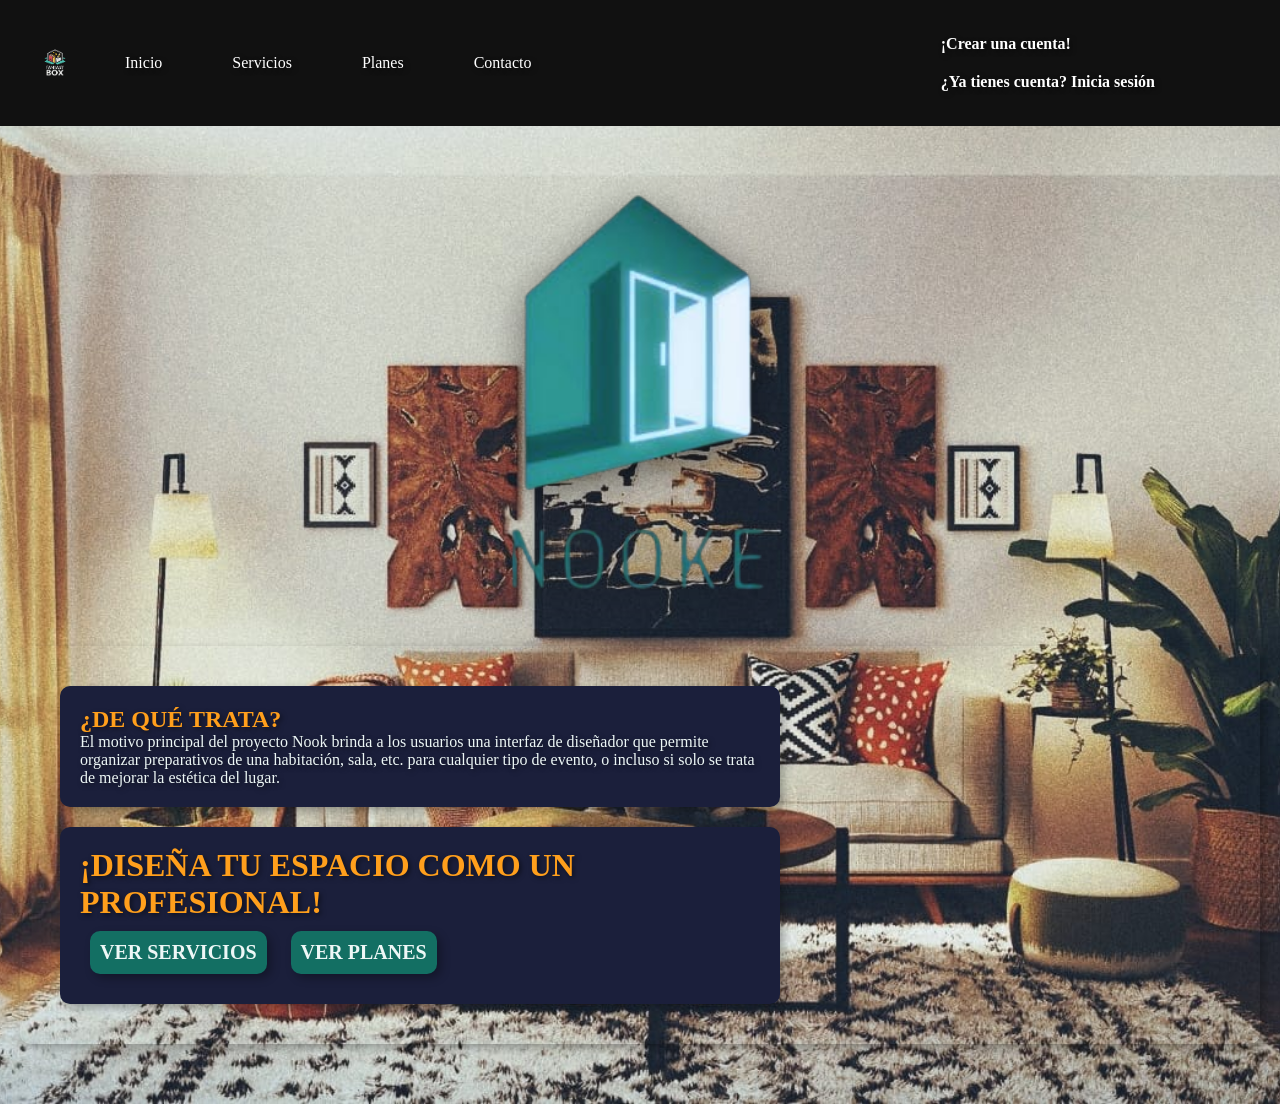
<file: index.html>
<!DOCTYPE html>
<html lang="es">
<head>
  <meta charset="UTF-8">
  <meta name="viewport" content="width=device-width, initial-scale=1.0">
  <title>Nooke - Diseña tu espacio</title>
  <link rel="stylesheet" href="CSS/index.css">
  <link rel="stylesheet" href="styles.css">
  <script src="script.js"></script>

  <header class="encabezado">
    <!-- Logo a la izquierda -->
    <img src="assets/fb p.png" alt="Logo fantasy box" class="fantasy box" >
  
    <!-- Menú o enlaces al centro -->
    <nav class="menu">
      <a href="index.html" class="btn-menu">Inicio</a>
      <a href="html/servicios.html" class="btn-menu">Servicios</a>
      <a href="html/planes.html" class="btn-menu">Planes</a>
      <a href="html/contacto.html" class="btn-menu">Contacto</a>
    </nav>
    <nav>
      <nav class="cuentas">
        <a href="html/Registrarse.html" class="btn-menu">¡Crear una cuenta!</a>
    </nav>
    <nav>
      <a href="html/inSesion.html" class="btn-menu">¿Ya tienes cuenta? Inicia sesión</a>
    </nav>
  </nav>

<i class="fa-brands fa-instagram"></i>
<i class="fa-brands fa-youtube"></i>
<i class="fa-brands fa-facebook"></i>
  </header>
</head>
<body>
       <img src="assets/nooke g.png" class="nooke-logo">

    <!-- Contenido principal -->
    <div class="content">
      <div class="info">
        <h2>¿DE QUÉ TRATA?</h2>
        <p>
          El motivo principal del proyecto Nook brinda a los usuarios una interfaz de diseñador 
          que permite organizar preparativos de una habitación, sala, etc. para cualquier tipo de evento, 
          o incluso si solo se trata de mejorar la estética del lugar.
        </p>
      </div>

      <div class="botones">
        <h1>¡DISEÑA TU ESPACIO COMO UN PROFESIONAL!</h1>
        <button onclick="location.href='html/servicios.html'">VER SERVICIOS</button>
        <button onclick="location.href='html/planes.html'">VER PLANES</button>
      </div>
    </div>

    <!-- Redes sociales -->
    <footer>
      <nav class="redes">
        <a href="#" class="icon"><i class="fab fa-instagram"></i></a>
        <a href="#" class="icon"><i class="fab fa-facebook-f"></i></a>
      </nav>
      <nav class="links">

      </nav>
    </footer>

</body>
</html>
</file>
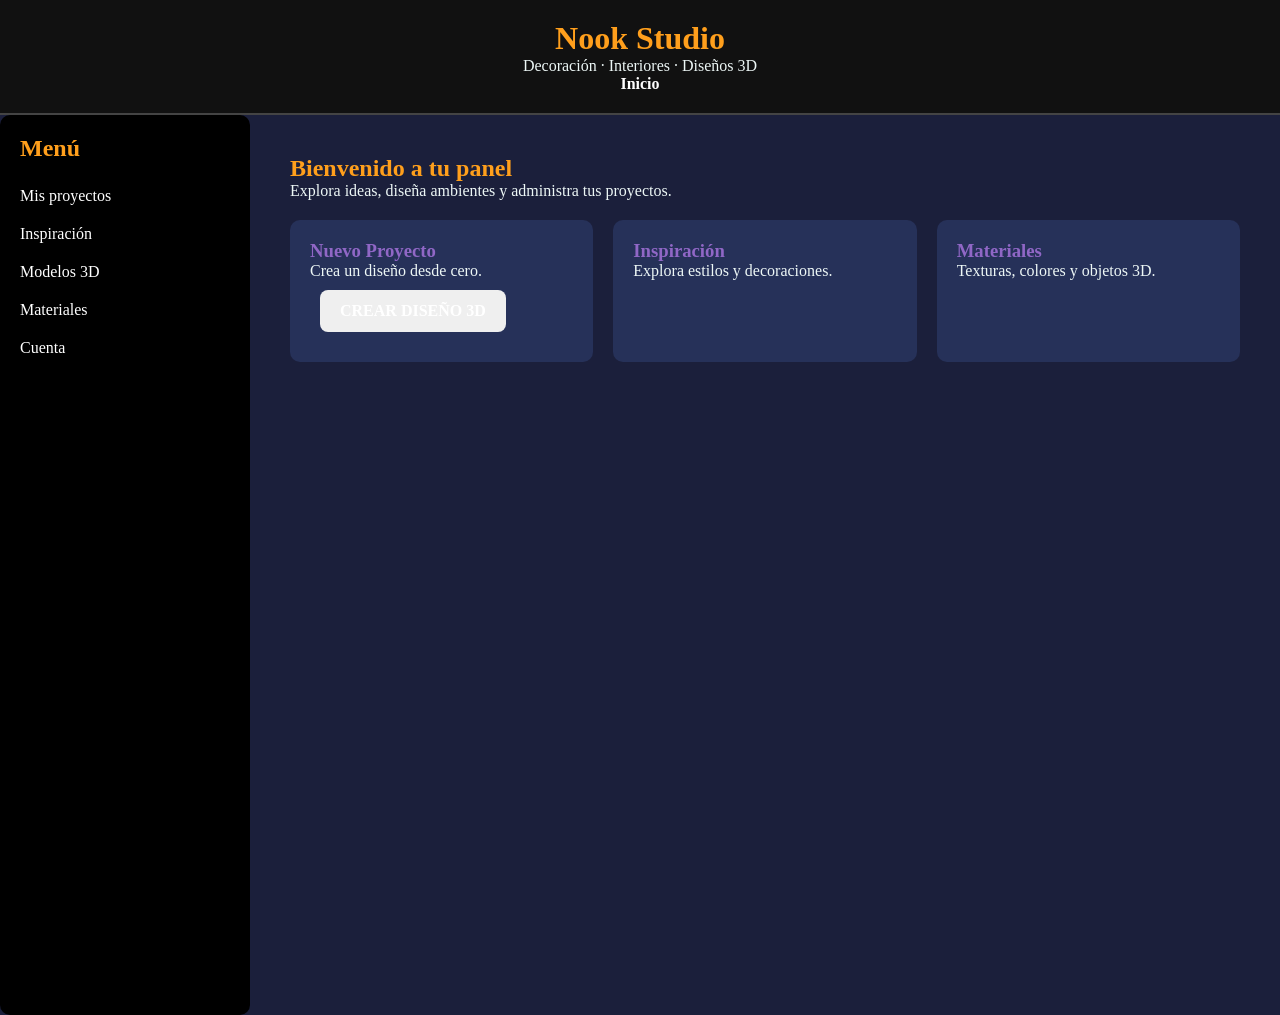
<file: biblioteca.html>
<!DOCTYPE html>
<html lang="es">
<head>
    <meta charset="UTF-8">
    <title>Nook Studio - Panel</title>
    <link rel="stylesheet" href="/CSS/dashboard.css">
    <link rel="stylesheet" href="/CSS/styles.css">
</head>

<body>

    <header class="top">
        <h1>Nook Studio</h1>
        <p>Decoración · Interiores · Diseños 3D</p>
        <nav>
            <a href="index.html" class="btn-menu">Inicio</a>
        </nav>
    </header>

    <div class="layout">

        <aside class="sidebar">
            <h2>Menú</h2>
            <ul>
                <li>Mis proyectos</li>
                <li>Inspiración</li>
                <li>Modelos 3D</li>
                <li>Materiales</li>
                <li>Cuenta</li>
            </ul>
        </aside>

        <main class="main">
            <h2>Bienvenido a tu panel</h2>
            <p>Explora ideas, diseña ambientes y administra tus proyectos.</p>

            <div class="cards-container">
                <div class="card">
                    <h3>Nuevo Proyecto</h3>
                    <p>Crea un diseño desde cero.</p>
                    <button class="btn-menu"  href="DISEÑO2D.html" btn verde onclick="abrirDiseno3D()">CREAR DISEÑO 3D</button>
                </div>

                <div class="card">
                    <h3>Inspiración</h3>
                    <p>Explora estilos y decoraciones.</p>
                </div>

                <div class="card">
                    <h3>Materiales</h3>
                    <p>Texturas, colores y objetos 3D.</p>
                </div>
            </div>
        </main>

    </div>

</body>
</html>
</file>
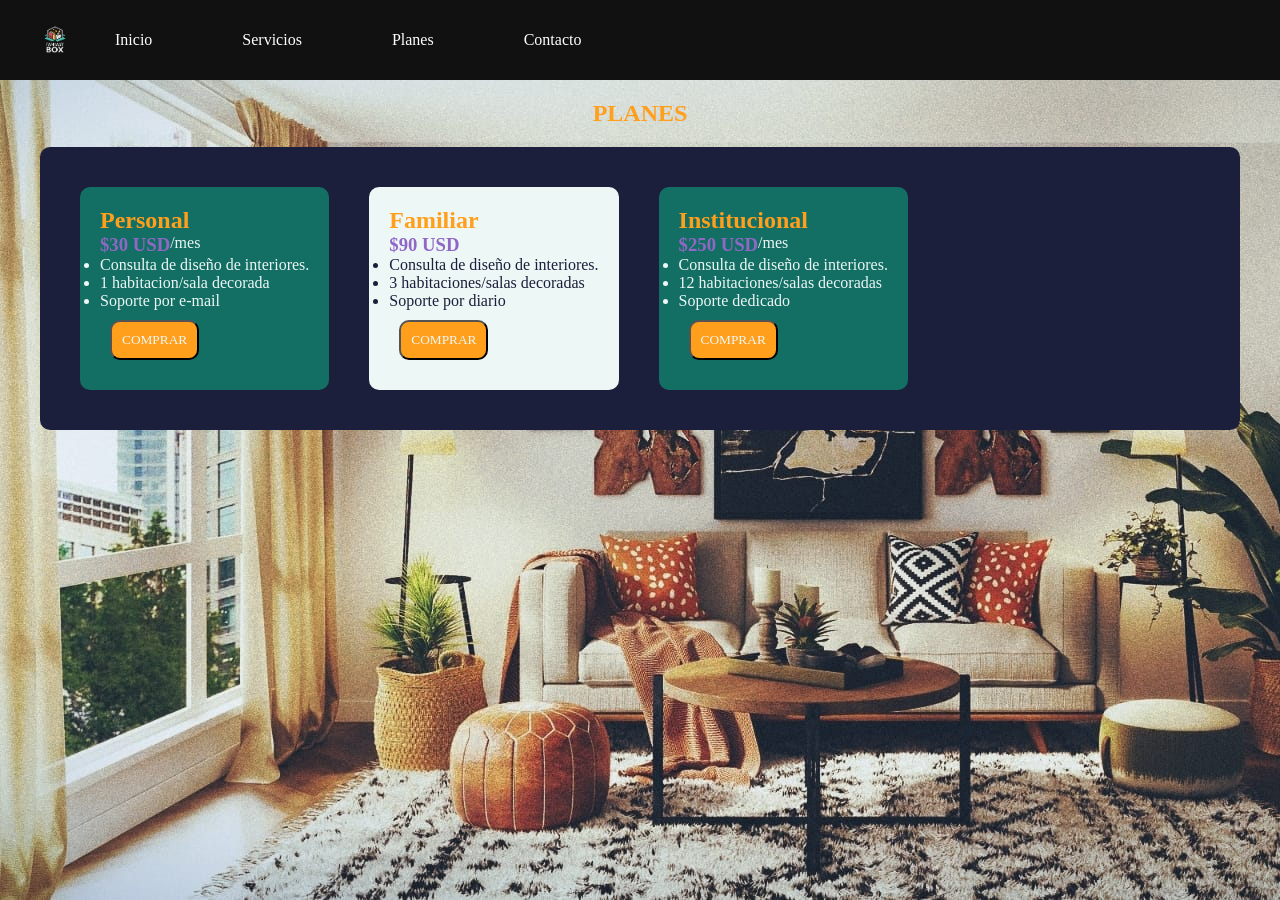
<file: planes.html>
<!DOCTYPE html>
<html lang="en">
<head>
    <meta charset="UTF-8">
    <meta http-equiv="X-UA-Compatible" content="IE=edge">
    <meta name="viewport" content="width=device-width, initial-scale=1.0">
    <title>Document</title>
    <link rel="stylesheet" href="/CSS/style planes.css">
    <link rel="stylesheet" href="/CSS/styles.css">
    
    <header class="encabezado">
        <!-- Logo a la izquierda -->
        <img src="assets/fb p.png" alt="Logo fantasy box" class="fantasy box">
      
        <!-- Menú o enlaces al centro -->
        <nav class="menu">
          <a href="index.html" class="btn-menu">Inicio</a>
          <a href="servicios.html" class="btn-menu">Servicios</a>
          <a href="planes.html" class="btn-menu">Planes</a>
          <a href="contacto.html" class="btn-menu">Contacto</a>
        </nav>
    
    <i class="fa-brands fa-instagram"></i>
    <i class="fa-brands fa-youtube"></i>
    <i class="fa-brands fa-facebook"></i>
      </header>
</head>
<body>
    <nav class="content">
        <h1>PLANES</h1>
    <div class="planes">
        <div class="plan1">
            <h2>Personal</h2>
            <div class="precio1">
                <h3>$30 USD</h3>
                <p>/mes</p>
            </div>
            <ul>
                <li>Consulta de diseño de interiores.</li>
                <li>1 habitacion/sala decorada</li>
                <li>Soporte por e-mail</li>
            </ul>
            <button type="submit" class="plan1B">COMPRAR</button>
        </div>
        <div class="plan2">
            <h2>Familiar</h2>
            <div class="precio2">
                <h3>$90 USD</h3>
                <p>/mes</p>
            </div>
            <ul>
                <li>Consulta de diseño de interiores.</li>
                <li>3 habitaciones/salas decoradas</li>
                <li>Soporte por diario</li>
            </ul>
            <button type="submit" class="plan2B">COMPRAR</button>
        </div>
        <div class="plan3">
            <h2>Institucional</h2>
            <div class="precio3">
                <h3>$250 USD</h3>
                <p>/mes</p>
            </div>
            <ul>
                <li>Consulta de diseño de interiores.</li>
                <li>12 habitaciones/salas decoradas</li>
                <li>Soporte dedicado</li>
            </ul>
            <button type="submit" class="plan3B">COMPRAR</button>
        </div>
    </div>
    </div>
    </nav>
    <script src="js\script.js"></script>
</body>
</html>
</file>
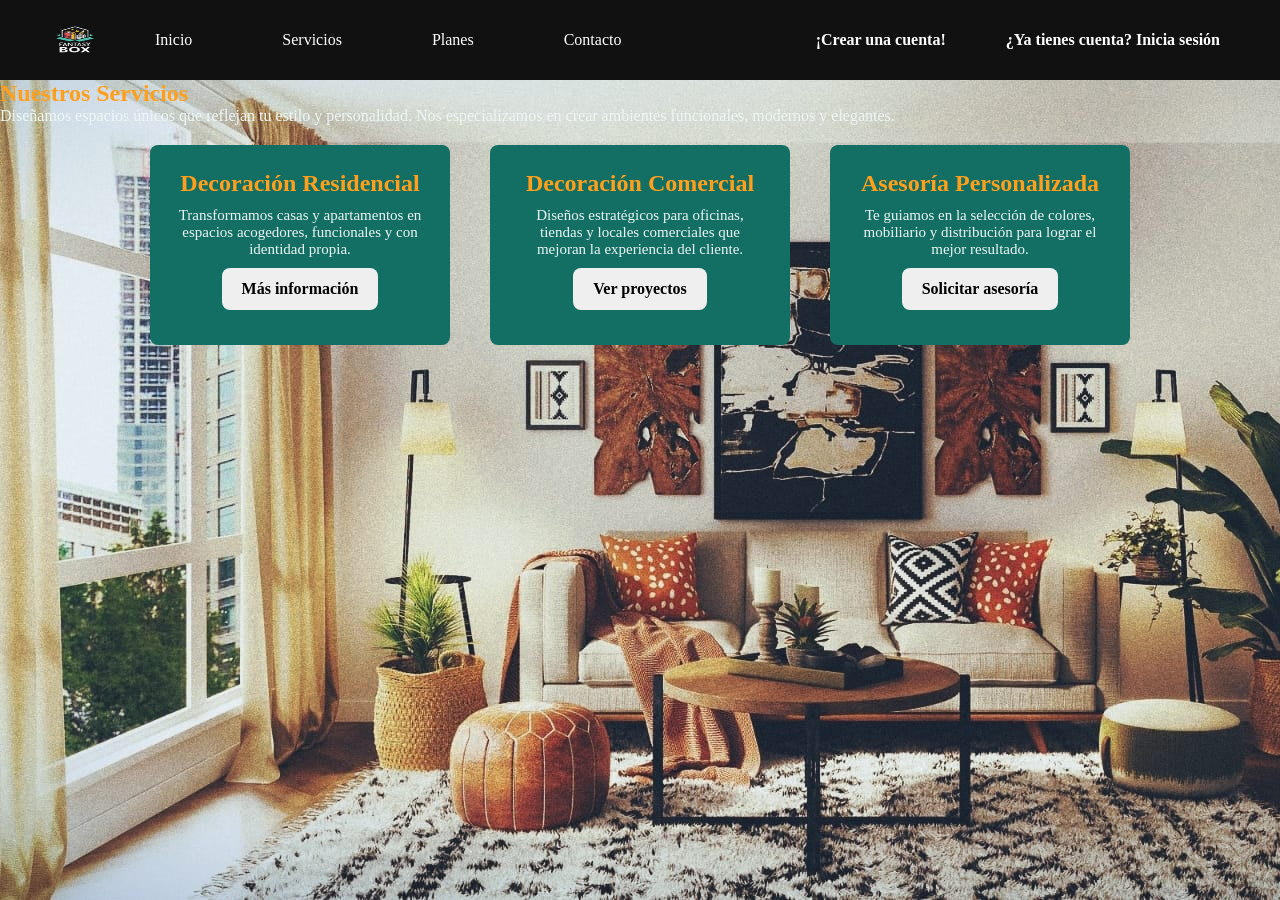
<file: servicios.html>
<!DOCTYPE html>
<html lang="es">
<head>
  <meta charset="UTF-8">
  <title>Servicios | Decoraciones de Interiores</title>

  <link rel="stylesheet" href="/CSS/servicios.css">
  <link rel="stylesheet" href="/CSS/styles.css">
</head>
 <!-- ENCABEZADO -->
 <header class="encabezado">
  <!-- Logo -->
  <img src="/assets/fb p.png" alt="Logo Fantasy Box" class="fantasy-box">

  <!-- Menú -->
  <nav class="menu">
    <a href="index.html" class="btn-menu">Inicio</a>
    <a href="servicios.html" class="btn-menu">Servicios</a>
    <a href="planes.html" class="btn-menu">Planes</a>
    <a href="contacto.html" class="btn-menu">Contacto</a>
  </nav>
  <nav>
    <div class="cuentas">
      <a href="Registrarse.html" class="btn-menu">¡Crear una cuenta!</a>
  </nav>
  <nav>
    <a href="inSesion.html" class="btn-menu">¿Ya tienes cuenta? Inicia sesión</a>
  </nav>
    </div>
  
</header>

<body>

  <!-- INFO SERVICIOS -->
  <section class="info">
    <h1>Nuestros Servicios</h1>
    <p>
      Diseñamos espacios únicos que reflejan tu estilo y personalidad.
      Nos especializamos en crear ambientes funcionales, modernos y elegantes.
    </p>
  </section>

  <!-- SERVICIOS -->
  <section class="servicios">

    <div class="servicio">
      <h2>Decoración Residencial</h2>
      <p>
        Transformamos casas y apartamentos en espacios acogedores,
        funcionales y con identidad propia.
      </p>
      <button class="btn naranja">Más información</button>
    </div>

    <div class="servicio">
      <h2>Decoración Comercial</h2>
      <p>
        Diseños estratégicos para oficinas, tiendas y locales comerciales
        que mejoran la experiencia del cliente.
      </p>
      <button class="btn morado">Ver proyectos</button>
    </div>

    <div class="servicio">
      <h2>Asesoría Personalizada</h2>
      <p>
        Te guiamos en la selección de colores, mobiliario y distribución
        para lograr el mejor resultado.
      </p>
      <button class="btn naranja">Solicitar asesoría</button>
    </div>

  </section>

</body>
</html>
</file>
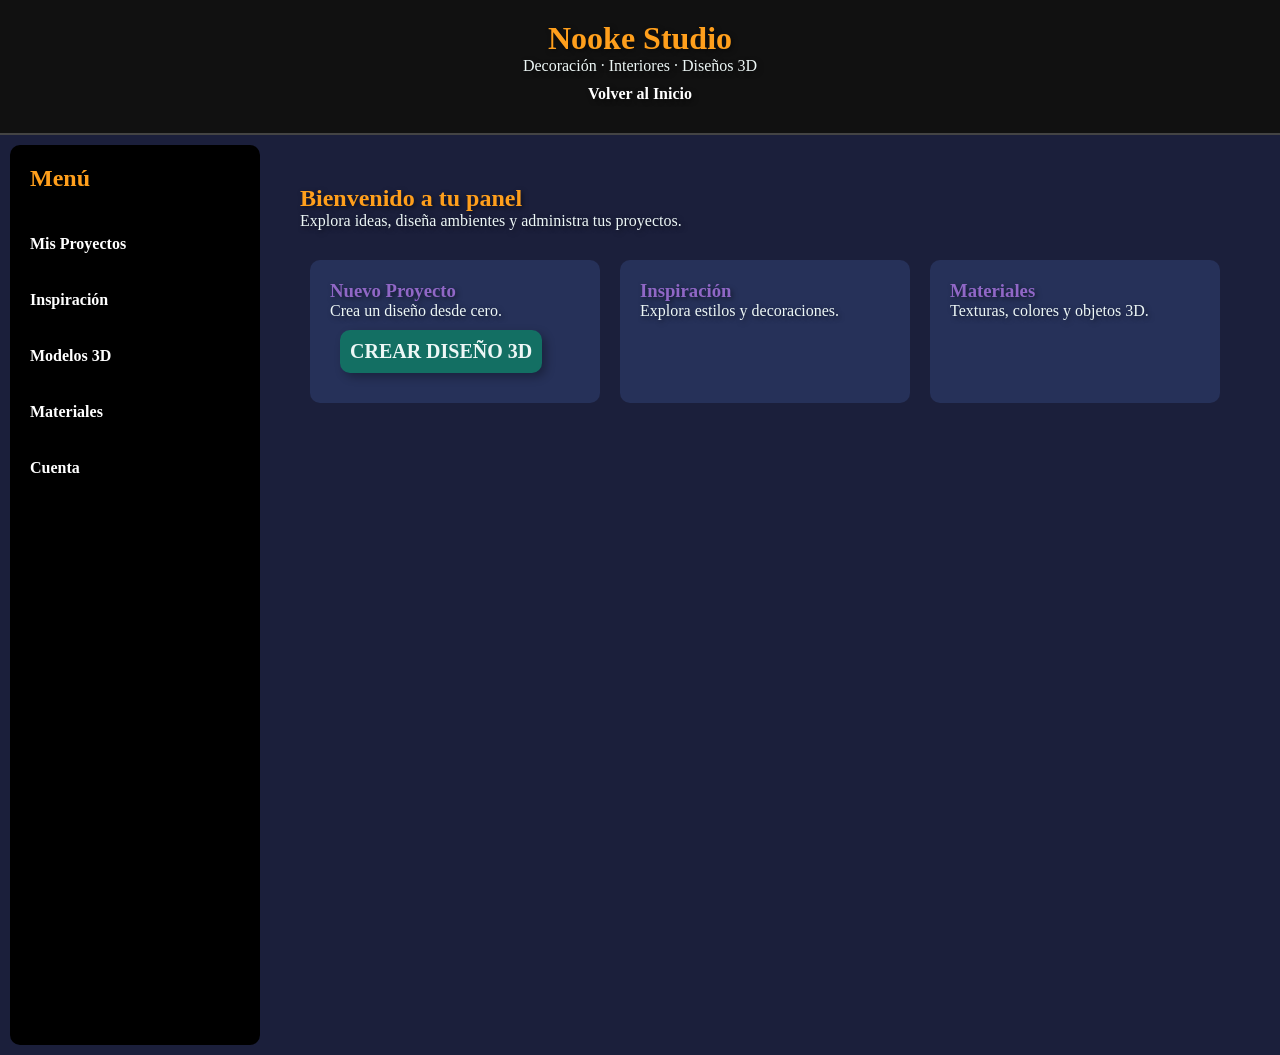
<file: html/biblioteca.html>
<!DOCTYPE html>
<html lang="es">
<head>
    <meta charset="UTF-8">
    <title>Nook Studio - Panel</title>
    <link rel="stylesheet" href="../CSS/dashboard.css">
    <link rel="stylesheet" href="../styles.css">
</head>

<body>

    <header class="top">
        <h1>Nooke Studio</h1>
        <p>Decoración · Interiores · Diseños 3D</p>
        <nav>
            <a href="../index.php" class="btn-menu">Volver al Inicio</a>
        </nav>
    </header>

    <nav class="layout">

        <aside class="sidebar">
            <h2>Menú</h2>
            <ul>
                <a href="../php/mis_proyectos.php" class="btn-menu"><li>Mis Proyectos</li></a>
                <a href="../html/inspiracion.html" class="btn-menu"><li>Inspiración</li></a>
                <a href="../html/modelos_3d.html" class="btn-menu"><li>Modelos 3D</li></a>
                <a href="../html/materiales.html" class="btn-menu"><li>Materiales</li></a>
                <a href="../html/cuenta.html" class="btn-menu"><li>Cuenta</li></a>
            </ul>
        </aside>

        <main class="main">
            <h2>Bienvenido a tu panel</h2>
            <p>Explora ideas, diseña ambientes y administra tus proyectos.</p>

            <nav class="cards-container">
                <nav class="card">
                    <h3>Nuevo Proyecto</h3>
                    <p>Crea un diseño desde cero.</p>
                    <button onclick="location.href='../html/DISEÑO2D.html'">CREAR DISEÑO 3D</button>
                </nav>

                <nav class="card">
                    <h3>Inspiración</h3>
                    <p>Explora estilos y decoraciones.</p>
                </nav>

                <nav class="card">
                    <h3>Materiales</h3>
                    <p>Texturas, colores y objetos 3D.</p>
                </nav>
            </nav>
        </main>

    </nav>

</body>
</html>
</file>
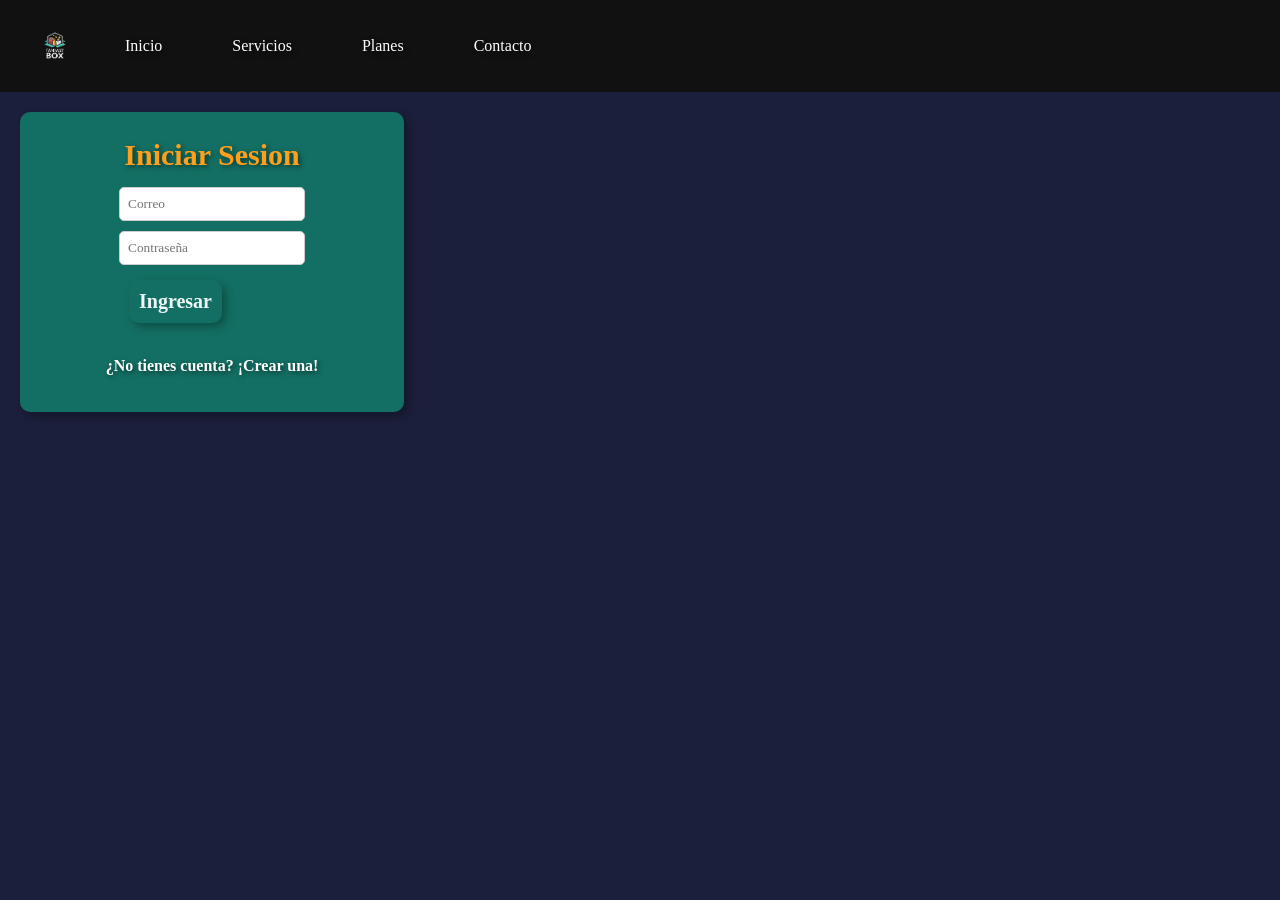
<file: html/inSesion.html>
<!DOCTYPE html>
<html lang="en">
<head>
    <meta charset="UTF-8">
    <meta name="viewport" content="width=device-width, initial-scale=1.0">
    <title>Document</title>
</head>
<link rel="stylesheet" href="../CSS/inSesionStyle.css">
<link rel="stylesheet" href="../styles.css">

  <header class="encabezado">
    <!-- Logo a la izquierda -->
    <img src="../assets/fb p.png" alt="Logo fantasy box" class="fantasy box" >
  
    <!-- Menú o enlaces al centro -->
    <nav class="menu">
      <a href="../index.html" class="btn-menu">Inicio</a>
      <a href="../html/servicios.html" class="btn-menu">Servicios</a>
      <a href="../html/planes.html" class="btn-menu">Planes</a>
      <a href="../html/contacto.html" class="btn-menu">Contacto</a>
    </nav>

<i class="fa-brands fa-instagram"></i>
<i class="fa-brands fa-youtube"></i>
<i class="fa-brands fa-facebook"></i>
  </header>
  
<body>
    <div class="cont">
        <h2>Iniciar Sesion</h2>
        <form id="loginForm">
    <input type="email" id="loginEmail" placeholder="Correo" required><br>
    <input type="password" id="loginPassword" placeholder="Contraseña" required><br>
    <button type="submit">Ingresar</button>
  </form>

  <nav class="cuentas">
        <a href="Registrarse.html" class="btn-menu">¿No tienes cuenta? ¡Crear una!</a>
  </nav>
    </div>

    <script>
    document.getElementById("loginForm").addEventListener("submit", function(e){
      e.preventDefault();
      const email = document.getElementById("loginEmail").value;
      const password = document.getElementById("loginPassword").value;

      const storedEmail = localStorage.getItem("userEmail");
      const storedPassword = localStorage.getItem("userPassword");

      if(email === storedEmail && password === storedPassword){
        alert("Inicio de sesión exitoso!");
        window.location.href = "biblioteca.html"; // Redirige a otra página
      } else {
        alert("Correo o contraseña incorrectos");
      }
    });
  </script>

</body>
</html>
</file>
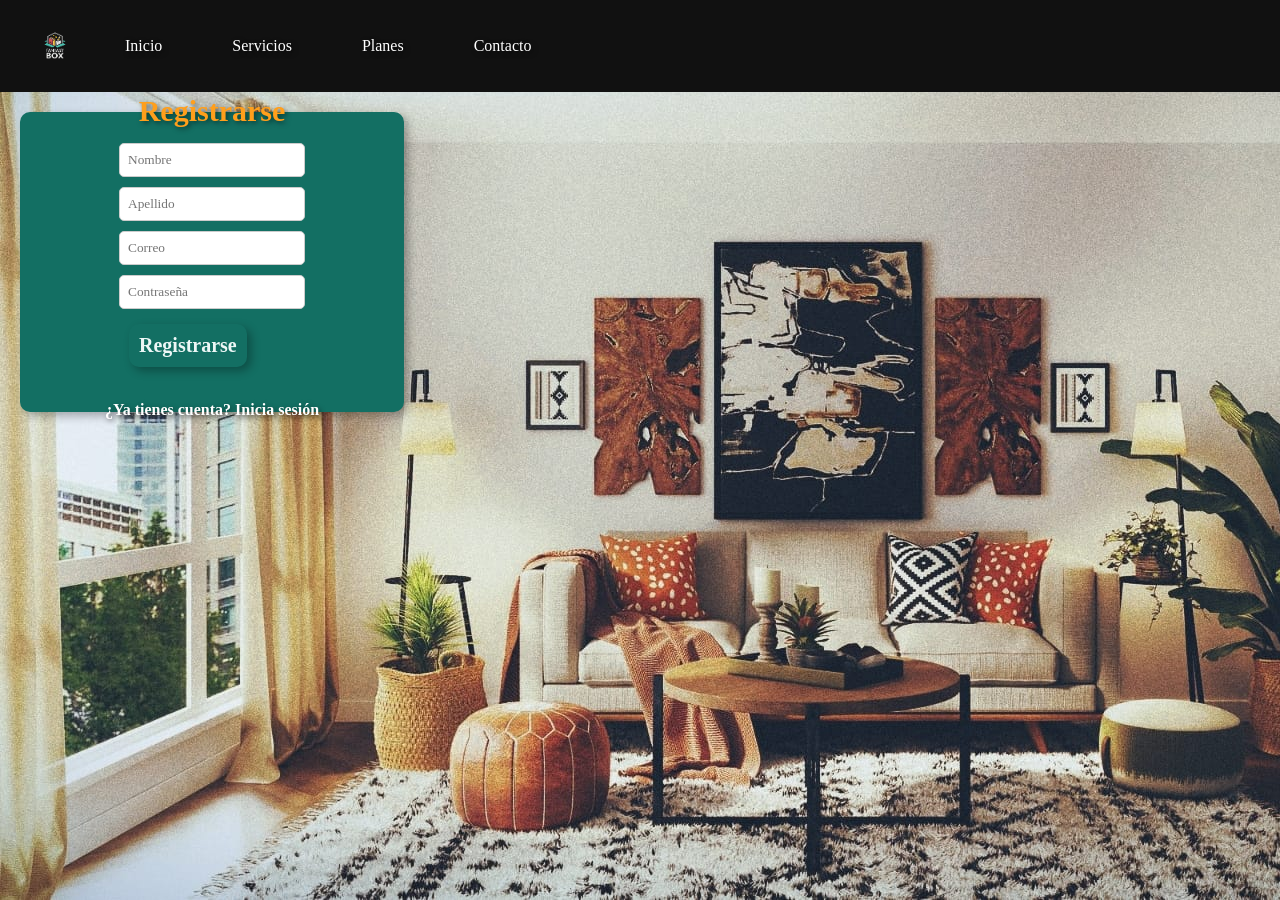
<file: html/Registrarse.html>
<!DOCTYPE html>
<html lang="en">
<head>
    <meta charset="UTF-8">
    <meta name="viewport" content="width=device-width, initial-scale=1.0">
    <title>Document</title>
</head>
<link rel="stylesheet" href="../CSS/Registrarse.css">
<link rel="stylesheet" href="../styles.css">

  <header class="encabezado">
    <!-- Logo a la izquierda -->
    <img src="../assets/fb p.png" alt="Logo fantasy box" class="fantasy box" >
  
    <!-- Menú o enlaces al centro -->
    <nav class="menu">
      <a href="../index.html" class="btn-menu">Inicio</a>
      <a href="../html/servicios.html" class="btn-menu">Servicios</a>
      <a href="../html/planes.html" class="btn-menu">Planes</a>
      <a href="../html/contacto.html" class="btn-menu">Contacto</a>
    </nav>
    <nav>

<i class="fa-brands fa-instagram"></i>
<i class="fa-brands fa-youtube"></i>
<i class="fa-brands fa-facebook"></i>
  </header>

<body>
    <div class="cont">
        <h2>Registrarse</h2>
       <form id="registerForm">
            <input type="nombre" id="nombre" placeholder="Nombre" required><br>
            <input type="apellido" id="apellido" placeholder="Apellido" required><br>
            <input type="email" id="email" placeholder="Correo" required><br>
            <input type="password" id="password" placeholder="Contraseña" required><br>
            <button type="submit">Registrarse</button>
  </form>

  <nav class="cuentas">
      <a href="inSesion.html" class="btn-menu">¿Ya tienes cuenta? Inicia sesión</a>
    </nav>
  </nav>


    <script>
    document.getElementById("registerForm").addEventListener("submit", function(e){
      e.preventDefault();
      const email = document.getElementById("email").value;
      const password = document.getElementById("password").value;

      // Guardar en LocalStorage
      localStorage.setItem("userEmail", email);
      localStorage.setItem("userPassword", password);

      alert("Registro exitoso!");
    });
  </script>

</body>
</html>
</file>
<file: CSS/index.css>
/* Fondo general con gradiente */
body {
  background-image: url('../assets/background.jpeg'), linear-gradient(135deg, #1b1f3b, #2c3e50);
  background-size: cover;
  background-position: center;
  color: white;
}

/* Logo Nooke gigante */
.nooke-logo {
  display: block;
  margin: 50px auto 20px;
  max-width: 400px;
  width: 80%;
  filter: drop-shadow(0 10px 20px rgba(0,0,0,0.5));
  animation: float 4s ease-in-out infinite;
}

@keyframes float {
  0% { transform: translateY(0px); }
  50% { transform: translateY(-15px); }
  100% { transform: translateY(0px); }
}

.info, .botones{
    padding: 20px;
    margin: 20px;
    justify-self: center;
    justify-content: center;
    background-color: #1b1f3b;
    border-radius: 10px;
    width: 60%;
  }
</file>
<file: styles.css>
* {
  margin: 0;
  padding: 0;
  box-sizing: border-box;
}

html {
  scroll-behavior: smooth;
  overflow-x: hidden; /* Evita el scroll horizontal */
}

  body{
    text-shadow: 2px 2px 5px rgba(0,0,0,0.5);
    box-sizing: border-box;
    margin: 0;
    padding: 0;
    font-family: Bahnschrift Condensed;
    overflow-x: hidden; /* Evita el scroll horizontal (barrita de abajo) */
  }
  h1{
    color:#ff9f1c;
  }
  h2{
    color:#ff9f1c;
  }
  h3{
    color: #9067c6;
  }
  p{
    color: #edf7f6;
  }
  label{
    color: #edf7f6;
    text-shadow: 2px 2px 5px rgba(0,0,0,0.5);
    font-weight: bold;
  }
  div{
    border-radius: 10px;
    justify-content: center;
    align-items: center;
    margin: 20px;
    padding: 20px;
    box-shadow: 4px 4px 10px rgba(0,0,0,0.3);
    transition: all 0.8s ease;
  }
  div:hover{
    transform: scale(1.03);
  }
  nav{
    padding: 10px;
  }
  button{
    font-family: Bahnschrift Condensed;
    border-radius: 10px;
    padding: 10px;
    margin: 10px;
    font-weight: bold;
    font-size: 20px;
    background-color: #136f63;
    color: #edf7f6;
    cursor: pointer;
    transition: 0.3s;
    border: none;
    box-shadow: 4px 4px 10px rgba(0,0,0,0.3);
  }
  button:hover{
    background-color: #edf7f6;
    color:#136f63; 
    transform: scale(1.03);
  }
  table { 
    border-collapse: collapse; 
    margin-top: 20px; 
  }
  th, td { 
    border: 1px solid #111; 
    padding: 8px; 
    text-align: left; 
  }
  input, select {
    padding: 8px;
    margin: 5px 0;
    border-radius: 5px;
    border: 1px solid #ccc;
    width: 100%;
    box-sizing: border-box;
    font-family: bahnschrift condensed;
  }

  /* ENCABEZADO */
  .encabezado {
    background-color: #111;
    display: flex;
    align-items: center;
    justify-content: space-between;
    padding: 15px 30px;
    position: relative;
    color: white;
    width: 100%;
    height: 10%;
  }
  .encabezado i {
    margin-left: 15px;
    font-size: 20px;
    color: white;
    cursor: pointer;
  }
  .menu{
    text-align: center;
    flex-grow: 1;
  }
  .encabezado img {
    height: 50px;
  }
  
  .menu a {
    margin: 0 15px;
    text-decoration: none;
    color: white;
    font-weight: 500;
  }
  
  /* LOGO */
  .fantasy-box {
    width: 90px;
  }
  
  /* MENÚ */
  .menu {
    display: flex;

  }
  
  .menu a {
    margin: 0 15px;
    text-decoration: none;
    color: white;
    font-weight: 500;
  }
  
  .btn-menu {
    text-decoration: none;
    color: white;
    font-weight: bold;
    padding: 8px 15px;
    border-radius: 5px;
  }
  
  .btn-menu:hover {
    background-color: #A259FF;
  }
  
  /* CUERPO PRINCIPAL */
  .fondo {
    padding: 40px 20px;
    min-height: 100vh;
    backdrop-filter: brightness(0.9);
  }
  .btn {
    border: none;
    padding: 12px 20px;
    font-size: 16px;
    font-weight: bold;
    border-radius: 8px;
    margin: 10px;
    cursor: pointer;
    transition: 0.3s;
  }
  .btn-menu {
    border: none;
    padding: 12px 20px;
    font-size: 16px;
    font-weight: bold;
    border-radius: 8px;
    margin: 10px;
    cursor: pointer;
    transition: 0.3s;
  }
.avatar {
  width: 50px;
  height: 50px;
  border-radius: 50%;   /* hace el marco circular */
  object-fit: cover;    /* ajusta la imagen dentro del círculo */
  cursor: pointer;
}

.menu-popup {
  display: none;              /* Oculto por defecto */
  opacity: 0;                 /* Transparente */
  transform: scale(0.9);      /* Un poco más pequeño */
  transition: opacity 0.3s ease, transform 0.3s ease;
  position: absolute;
  top: 60px;
  right: 20px;
  background: #fff;
  border: 1px solid #ccc;
  padding: 15px;
  border-radius: 8px;
  box-shadow: 0 4px 12px rgba(0,0,0,0.2);
  z-index: 100;
  width: 250px;  
  max-width: 90%;
}

/* Clase que activa la animación */
.menu-popup.show {
  display: block;
  opacity: 1;
  transform: scale(1);
}


    .menu-popup button {
      display: block;
      width: 100%;
      margin: 5px 0;
    }
    .perfil {
      margin-top: 30px;
      padding: 20px;
      background: #f5f5f5;
      border-radius: 10px;
    }
    
    .perfil img.avatar {
      width: 100px;
      height: 100px;
      border-radius: 50%;
      object-fit: cover;
      margin-bottom: 10px;
    }
</file>
<file: CSS/dashboard.css>
body {
    margin: 0;
    background: #1b1f3b;
    color: white;
}

.top {
    text-align: center;
    background: #111;
    padding: 20px;
    border-bottom: 2px solid #444;
}

.layout {
    display: flex;
    background-color: #1b1f3b;
}

.sidebar {
    width: 250px;
    background: #000;
    height: 100vh;
    border-radius: 10px;
    padding: 20px;
}

.sidebar h2 {
    margin-bottom: 15px;
}

.sidebar ul {
    padding: 0;
}

.sidebar li {
    list-style: none;
    padding: 10px 0;
    cursor: pointer;
}

.main {
    padding: 40px;
    flex: 1;
}

.cards-container {
    display: flex;
    gap: 20px;
    margin-top: 20px;
}

.card {
    background: #263159;
    padding: 20px;
    border-radius: 10px;
    flex: 1;
    transition: 0.3s;
}

.card:hover {
    background: #44507a;
    transform: scale(1.03);
}
</file>
<file: CSS/styles.css>
* {
    box-sizing: border-box;
    margin: 0;
    padding: 0;
    font-family: Bahnschrift Condensed;
  }

  body{
    background-color: #edf7f6;
  }
  h1{
    color:#ff9f1c;
  }
  h2{
    color:#ff9f1c;
  }
  h3{
    color: #9067c6;
  }
  p{
    color: #edf7f6;
  }
  /* ENCABEZADO */
  .encabezado {
    background-color: #111;
    display: flex;
    align-items: center;
    justify-content: space-between;
    padding: 15px 30px;
    position: relative;
    color: white;
    width: 100%;
    height: 10%;
  }
  .encabezado i {
    margin-left: 15px;
    font-size: 20px;
    color: white;
    cursor: pointer;
  }
  .menu{
    text-align: center;
    flex-grow: 1;
  }
  .encabezado img {
    height: 50px;
  }
  
  .menu a {
    margin: 0 15px;
    text-decoration: none;
    color: white;
    font-weight: 500;
  }
  
  /* LOGO */
  .fantasy-box {
    width: 90px;
  }
  
  /* MENÚ */
  .menu {
    display: flex;
    gap: 20px;
  }
  
  .menu a {
    margin: 0 15px;
    text-decoration: none;
    color: white;
    font-weight: 500;
  }
  
  .btn-menu {
    text-decoration: none;
    color: white;
    font-weight: bold;
    padding: 8px 15px;
    border-radius: 5px;
  }
  
  .btn-menu:hover {
    background-color: #A259FF;
  }
  
  /* CUERPO PRINCIPAL */
  .fondo {
    padding: 40px 20px;
    min-height: 100vh;
    backdrop-filter: brightness(0.9);
  }
  .btn {
    border: none;
    padding: 12px 20px;
    font-size: 16px;
    font-weight: bold;
    border-radius: 8px;
    margin: 10px;
    cursor: pointer;
    transition: 0.3s;
  }
  .btn-menu {
    border: none;
    padding: 12px 20px;
    font-size: 16px;
    font-weight: bold;
    border-radius: 8px;
    margin: 10px;
    cursor: pointer;
    transition: 0.3s;
  }
</file>
<file: CSS/style planes.css>
body{
    background-image: url('../assets/background.jpeg'), linear-gradient(135deg, #1b1f3b, #2c3e50);
}

h1{
    text-align: center;
}
.content{
    margin: 20px;
}
.planes{
    background-color: #1b1f3b;
    display: flex;
    margin: 20px;
    padding: 20px;
    border-radius: 10px;
    align-items: center;
}
.planes .plan1{
    margin: 20px;
    padding: 20px;
    background-color: #136f63 ;
    color: #edf7f6;
    border-radius: 10px;
}
.planes .plan1 .precio1{
    display: flex;
}
.planes .plan2{
    margin: 20px;
    padding: 20px;
    background-color: #edf7f6;
    color: #1b1f3b;
    border-radius: 10px;
}
.planes .plan2 .precio2{
    display: flex;
}.planes .plan3{
    margin: 20px;
    padding: 20px;
    background-color: #136f63;
    color: #edf7f6;
    border-radius: 10px;
}
.planes .plan3 .precio3{
    display: flex;
}
button{
  margin: 10px;
  padding: 10px;
  background-color: #ff9f1c;
  color: #edf7f6;
  border-radius: 10px;
  font-family: Bahnschrift Condensed;
}
</file>
<file: CSS/servicios.css>
body{
  background-image: url('../assets/background.jpeg'), linear-gradient(135deg, #1b1f3b, #2c3e50);
}

/* SECCIÓN SERVICIOS */
.servicios {
    display: flex;
    flex-wrap: wrap;
    justify-content: center;
  }
  .content{
    padding: 20px;
    margin: 20px;
    justify-content: center;
    background-color: #1b1f3b;
    border-radius: 10px;
  }
  .servicio {
    background-color: #136f63;
    margin: 20px;
    padding: 25px;
    max-width: 300px;
    border-radius: 8px;
    text-align: center;
  }
  
  .servicio h2 {
    margin-bottom: 10px;
  }
  
  .servicio p {
    font-size: 15px;
  }
</file>
<file: CSS/inSesionStyle.css>
body{
    font-family: Bahnschrift Condensed;
    margin: 0px;
    padding: 0px;
    justify-items: center;
    background-color: #1b1f3b;
}
div{
    width: 30%;
    height: 300px;
    flex-direction: column;
    gap: 10px;
    padding: 20px;
    margin: 20px;
    display:flex;
    background-color: #136f63;
    border-radius: 10px;
    align-items: center;
    font-size: 20px;
}
h2{
    color: #ff9f1c;
}
</file>
<file: CSS/Registrarse.css>
body{
    background-image: url('../assets/background.jpeg'), linear-gradient(135deg, #1b1f3b, #2c3e50);
    font-family: Bahnschrift Condensed;
    margin: 0px;
    padding: 0px;
    justify-items: center;
    background-color: #1b1f3b;
}
.cont{
    width: 30%;
    height: 300px;
    flex-direction: column;
    gap: 10px;
    padding: 20px;
    margin: 20px;
    display:flex;
    background-color: #136f63;
    border-radius: 10px;
    align-items: center;
    font-size: 20px;
}
h2{
    color: #ff9f1c;
}
</file>
